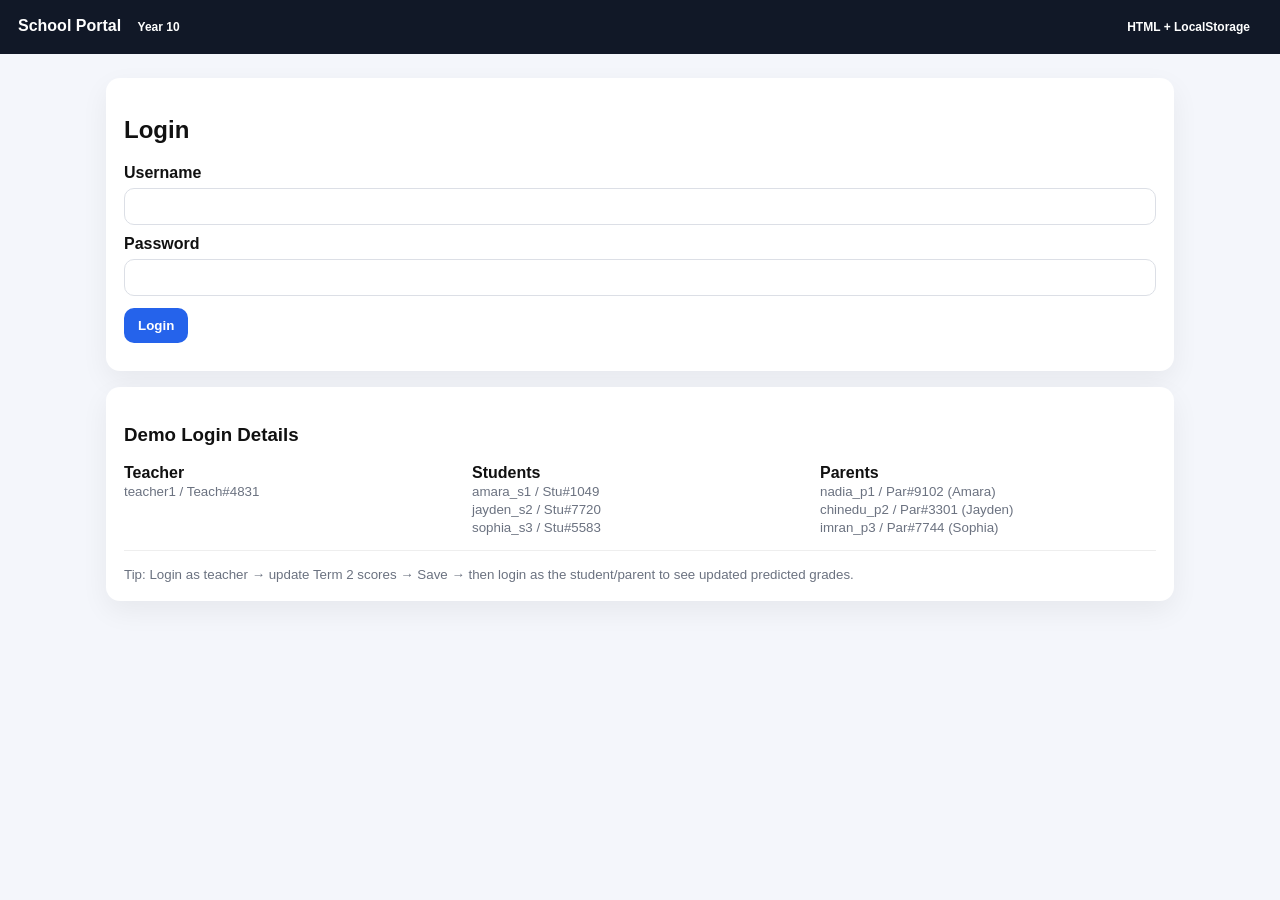
<file: index.html>
<!DOCTYPE html>
<html lang="en">
<head>
  <meta charset="UTF-8" />
  <meta name="viewport" content="width=device-width, initial-scale=1"/>
  <title>School Portal - Login</title>
  <link rel="stylesheet" href="style.css"/>
</head>
<body>
  <header>
    <div><strong>School Portal</strong> <span class="badge">Year 10</span></div>
    <div class="badge">HTML + LocalStorage</div>
  </header>

  <div class="container">
    <div class="card">
      <h2>Login</h2>

      <form id="loginForm">
        <label>Username</label>
        <input name="username" autocomplete="username" required />

        <label>Password</label>
        <input type="password" name="password" autocomplete="current-password" required />

        <div class="row" style="margin-top:12px;">
          <button type="submit">Login</button>
        </div>
        <div id="loginError" class="error"></div>
      </form>
    </div>

    <div class="card">
      <h3>Demo Login Details</h3>

      <div class="grid">
        <div>
          <strong>Teacher</strong><br/>
          <small class="muted">teacher1 / Teach#4831</small>
        </div>
        <div>
          <strong>Students</strong><br/>
          <small class="muted">
            amara_s1 / Stu#1049<br/>
            jayden_s2 / Stu#7720<br/>
            sophia_s3 / Stu#5583
          </small>
        </div>
        <div>
          <strong>Parents</strong><br/>
          <small class="muted">
            nadia_p1 / Par#9102 (Amara)<br/>
            chinedu_p2 / Par#3301 (Jayden)<br/>
            imran_p3 / Par#7744 (Sophia)
          </small>
        </div>
      </div>

      <hr/>
      <small class="muted">
        Tip: Login as teacher → update Term 2 scores → Save → then login as the student/parent to see updated predicted grades.
      </small>
    </div>
  </div>

  <script src="app.js"></script>
  <script>
    schoolPortal.handleLoginForm("loginForm", "loginError");
  </script>
</body>
</html>
</file>
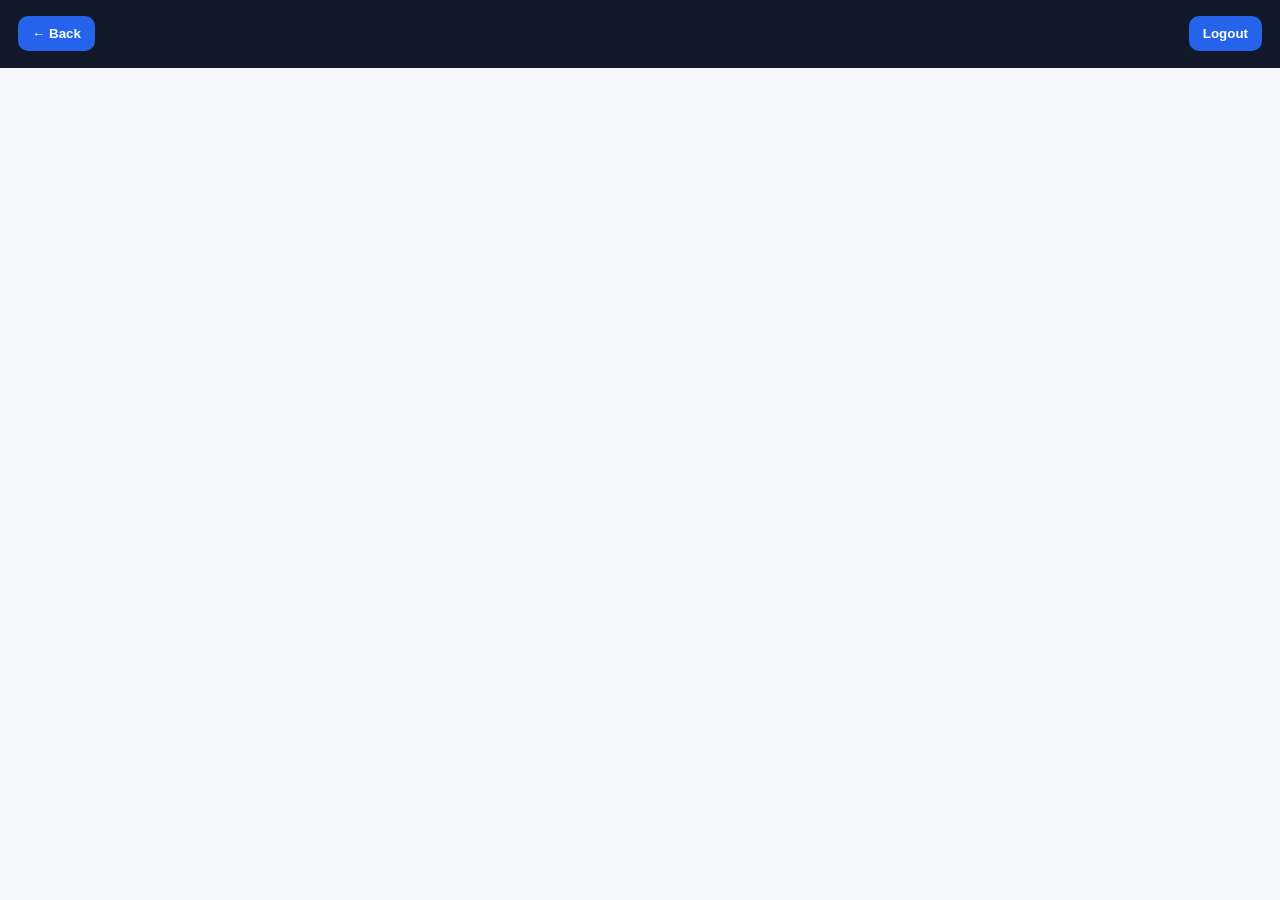
<file: english.html>
<!DOCTYPE html>
<html>
<head>
  <title>English</title>
  <link rel="stylesheet" href="style.css">
</head>
<body>

<header>
  <button onclick="history.back()">← Back</button>
  <h2 id="title"></h2>
  <span id="studentName"></span>
  <button onclick="schoolPortal.logout()">Logout</button>
</header>

<div class="container">
  <div id="content"></div>
</div>

<script src="app.js"></script>
<script>
  schoolPortal.renderSubjectPage("English");
</script>

</body>
</html>
</file>
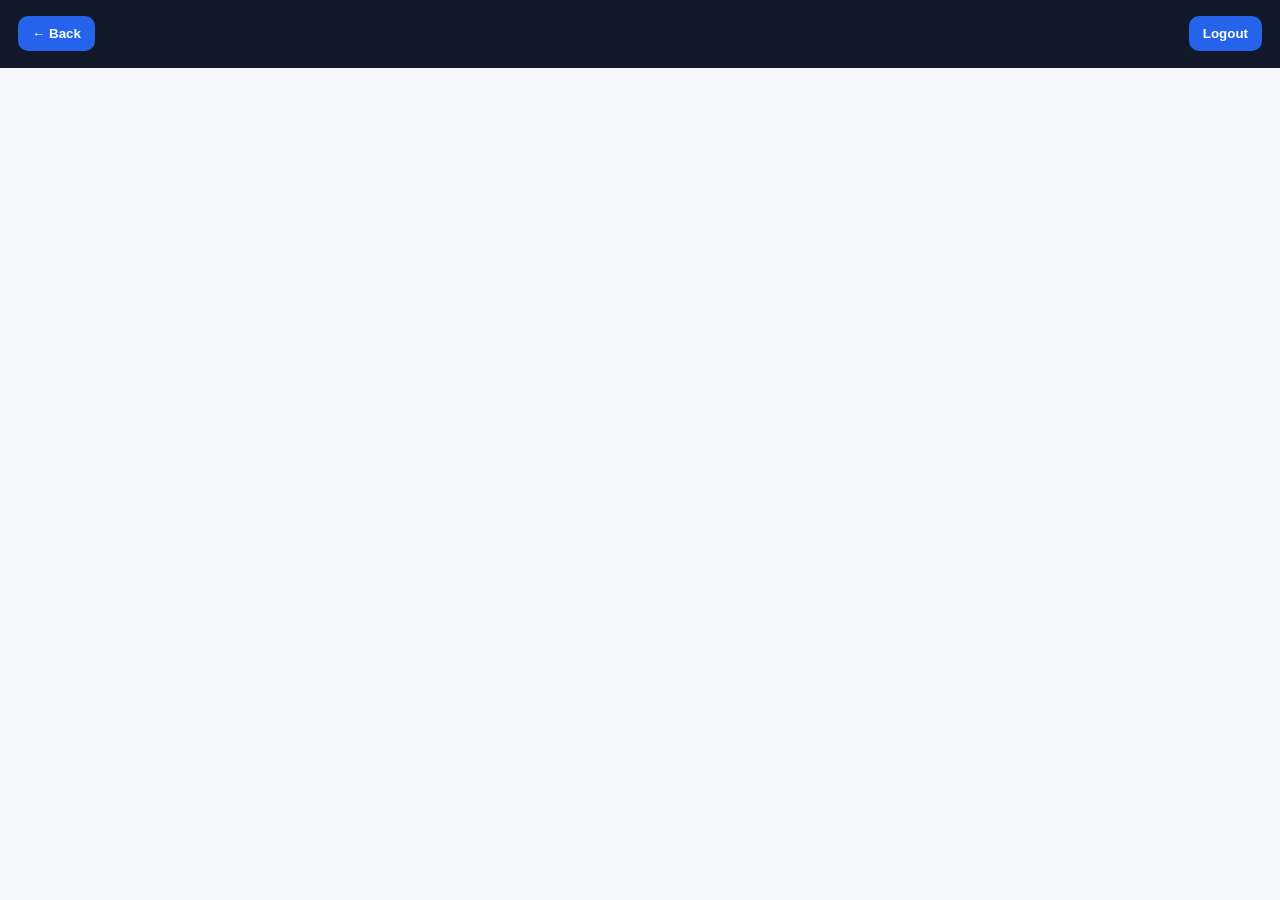
<file: maths.html>
<!DOCTYPE html>
<html>
<head>
  <title>Maths</title>
  <link rel="stylesheet" href="style.css">
</head>
<body>

<header>
  <button onclick="history.back()">← Back</button>
  <h2 id="title"></h2>
  <span id="studentName"></span>
  <button onclick="schoolPortal.logout()">Logout</button>
</header>

<div class="container">
  <div id="content"></div>
</div>

<script src="app.js"></script>
<script>
  schoolPortal.renderSubjectPage("Maths");
</script>

</body>
</html>
</file>
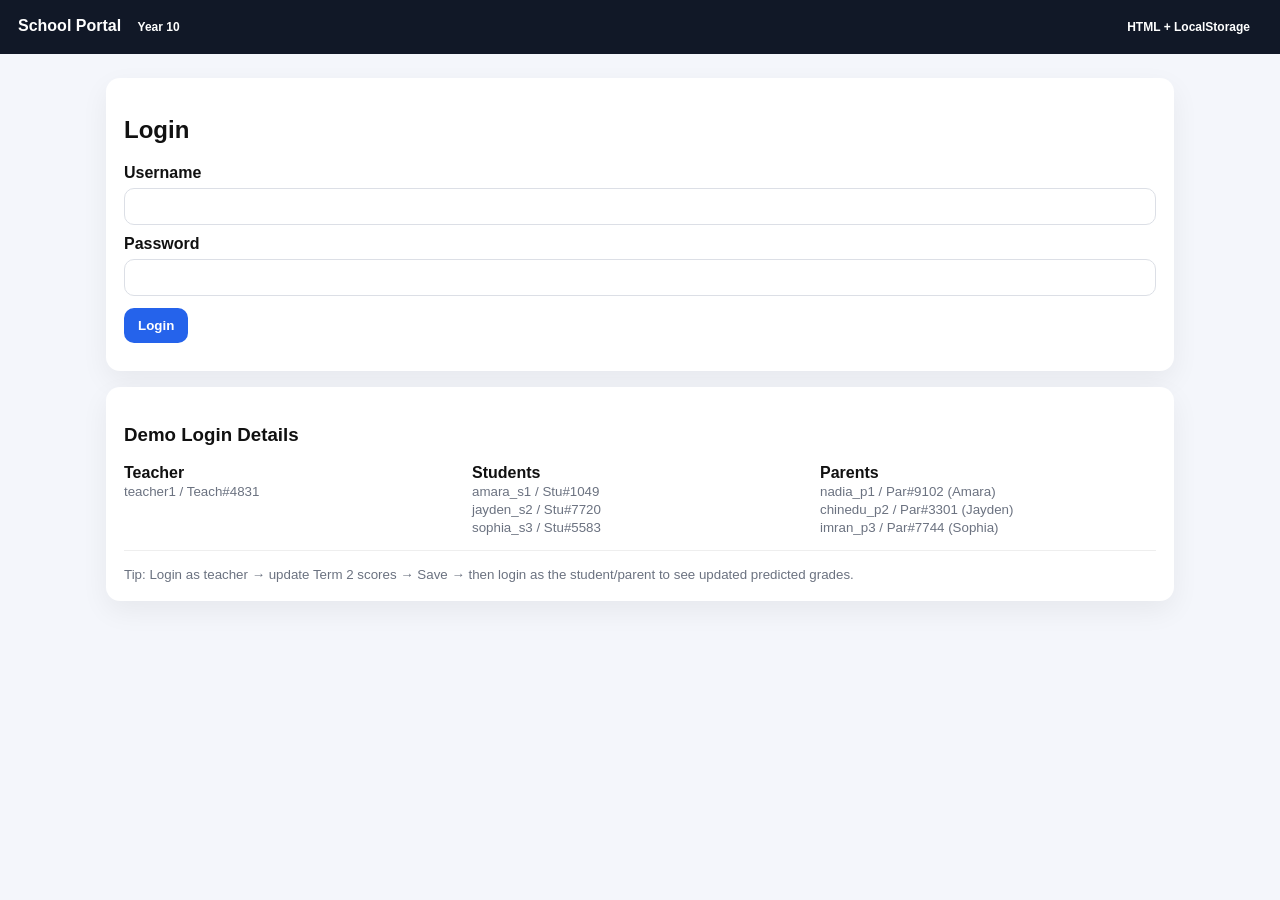
<file: parent.html>
<!DOCTYPE html>
<html lang="en">
<head>
  <meta charset="UTF-8" />
  <meta name="viewport" content="width=device-width, initial-scale=1"/>
  <title>Parent Portal</title>
  <link rel="stylesheet" href="style.css"/>
</head>
<body>
  <header>
    <div>
      <strong>School Portal</strong>
      <span class="badge" id="metaLine"></span>
    </div>
    <div class="row">
      <span class="badge" id="role"></span>
      <span class="badge" id="who"></span>
      <button class="secondary" onclick="schoolPortal.logout()">Logout</button>
    </div>
  </header>

  <div class="container">
    <div class="card">
      <div class="row" style="justify-content:space-between; align-items:flex-start;">
        <div>
          <h2>Child Overview</h2>
          <p><strong>Child:</strong> <span id="childName"></span></p>
          <p><small class="muted">See term grades, predicted results, and teacher comments.</small></p>
        </div>

        <!-- Email teacher -->
        <div style="min-width:220px;">
          <a id="emailTeacherBtn" class="badge" style="display:inline-block; padding:10px 12px; text-decoration:none;">
            Email Teacher
          </a>
        </div>
      </div>

      <div class="kpi">
        <div class="pill"><strong>Attendance</strong><span id="attendance">-</span></div>
        <div class="pill"><strong>Behaviour</strong><span id="behaviour">-</span></div>
        <div class="pill"><strong>Homework</strong><span id="homework">-</span></div>
      </div>

      <div id="pageError" class="error"></div>

      <hr/>

      <table>
        <thead>
          <tr>
            <th>Subject</th>
            <th>Term 1 Grade (Final)</th>
            <th>Term 2 Assessments Done</th>
            <th>Predicted End of Term 2</th>
            <th>Predicted End of Year</th>
          </tr>
        </thead>
        <tbody id="summaryBody"></tbody>
      </table>
    </div>

    <div id="details"></div>
  </div>

  <script src="app.js"></script>
  <script>
    schoolPortal.renderParentPage();
  </script>
</body>
</html>
</file>
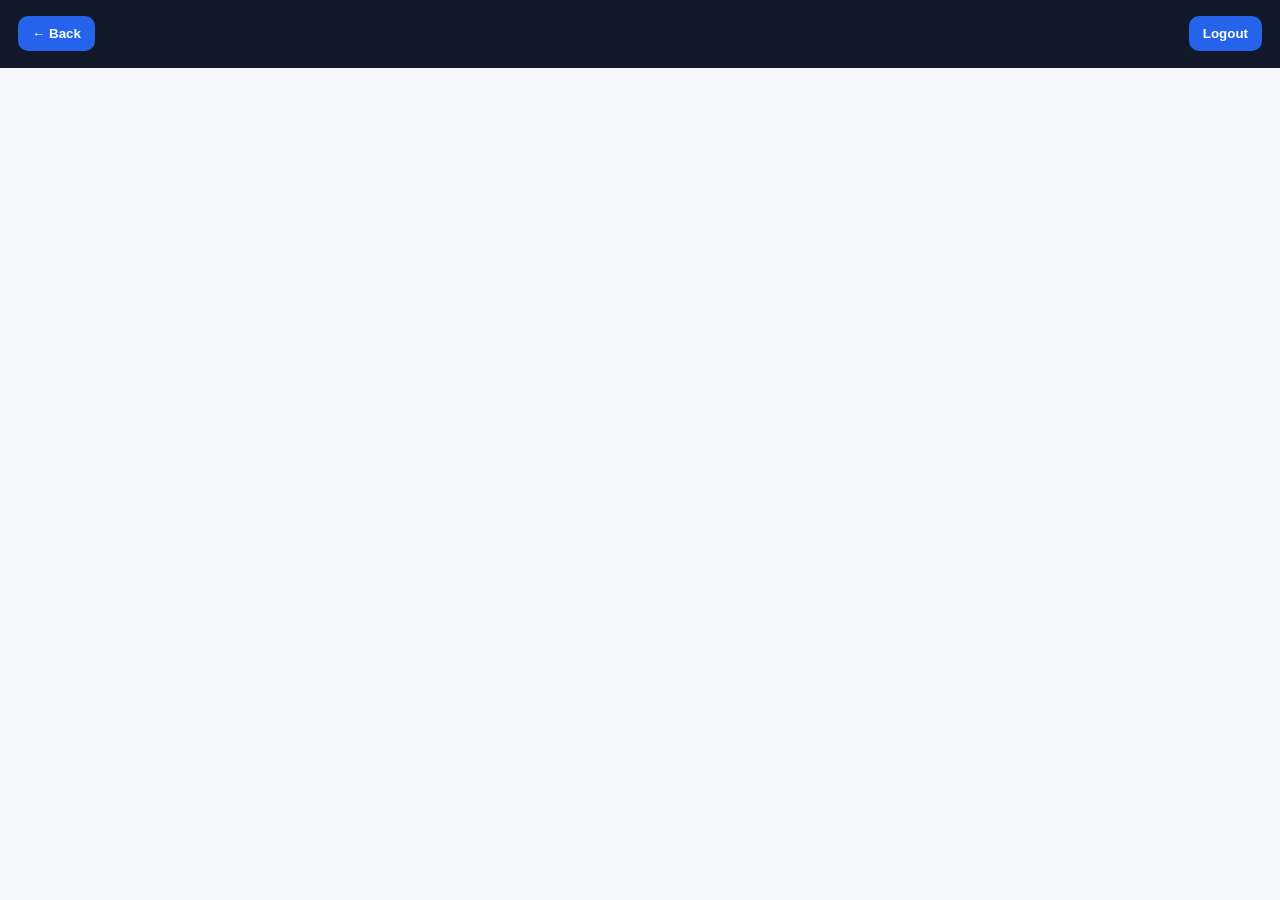
<file: science.html>
<!DOCTYPE html>
<html>
<head>
  <title>Science</title>
  <link rel="stylesheet" href="style.css">
</head>
<body>

<header>
  <button onclick="history.back()">← Back</button>
  <h2 id="title"></h2>
  <span id="studentName"></span>
  <button onclick="schoolPortal.logout()">Logout</button>
</header>

<div class="container">
  <div id="content"></div>
</div>

<script src="app.js"></script>
<script>
  schoolPortal.renderSubjectPage("Science");
</script>

</body>
</html>
</file>
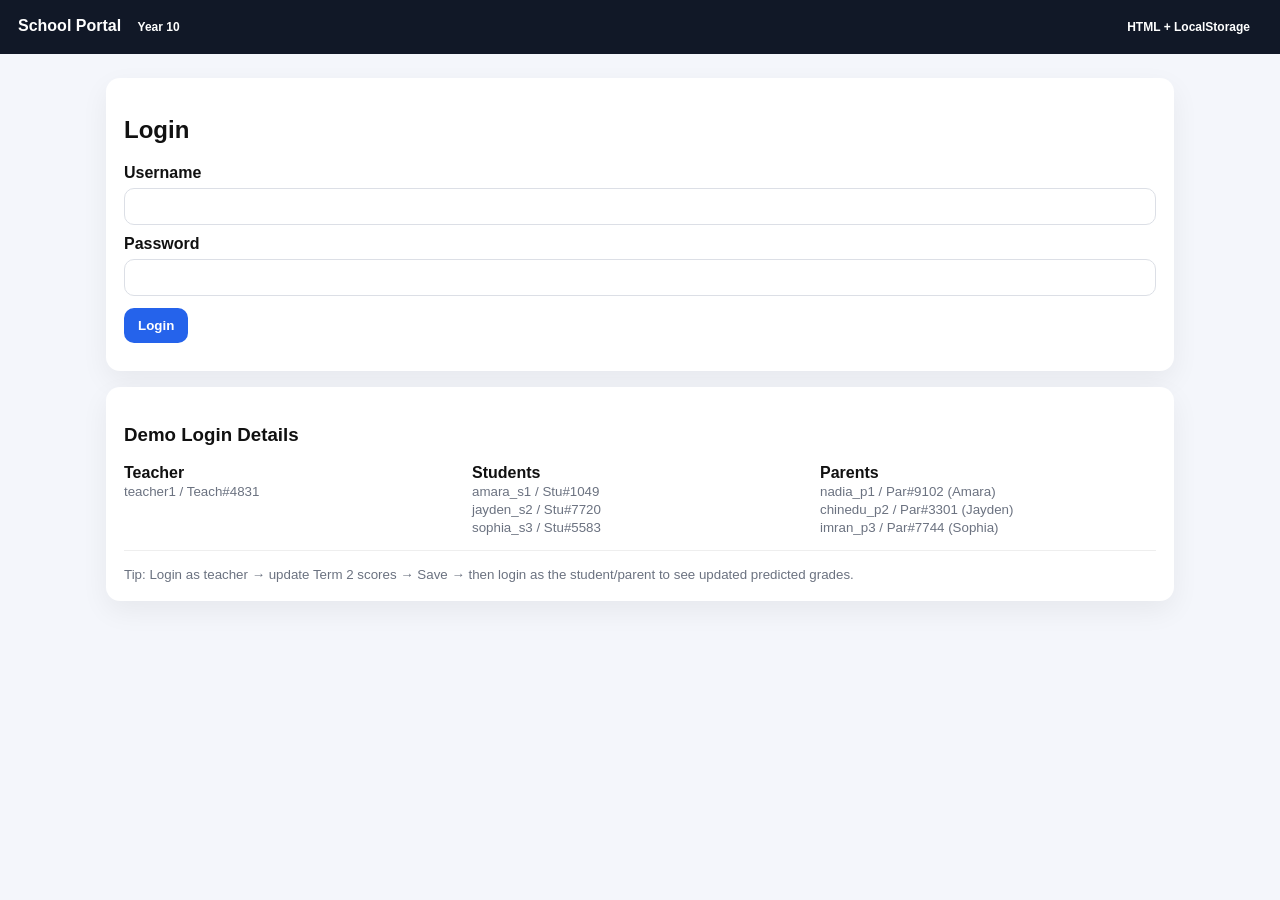
<file: student.html>
<!DOCTYPE html>
<html lang="en">
<head>
  <meta charset="UTF-8" />
  <meta name="viewport" content="width=device-width, initial-scale=1"/>
  <title>Student Portal</title>
  <link rel="stylesheet" href="style.css"/>
</head>
<body>
  <header>
    <div>
      <strong>School Portal</strong>
      <span class="badge" id="metaLine"></span>
    </div>
    <div class="row">
      <span class="badge" id="role"></span>
      <span class="badge" id="who"></span>
      <button class="secondary" onclick="schoolPortal.logout()">Logout</button>
    </div>
  </header>

  <div class="container">
    <div class="card">
      <h2>Overview</h2>

      <div class="kpi">
        <div class="pill"><strong>Attendance</strong><span id="attendance">-</span></div>
        <div class="pill"><strong>Behaviour</strong><span id="behaviour">-</span></div>
        <div class="pill"><strong>Homework</strong><span id="homework">-</span></div>
      </div>

      <div id="pageError" class="error"></div>

      <hr/>

      <table>
        <thead>
          <tr>
            <th>Subject</th>
            <th>Term 1 Grade (Final)</th>
            <th>Term 2 Assessments Done</th>
            <th>Predicted End of Term 2</th>
            <th>Predicted End of Year</th>
          </tr>
        </thead>
        <tbody id="summaryBody"></tbody>
      </table>
    </div>

    <div id="details"></div>
  </div>

  <script src="app.js"></script>
  <script>
    schoolPortal.renderStudentPage();
  </script>
</body>
</html>
</file>
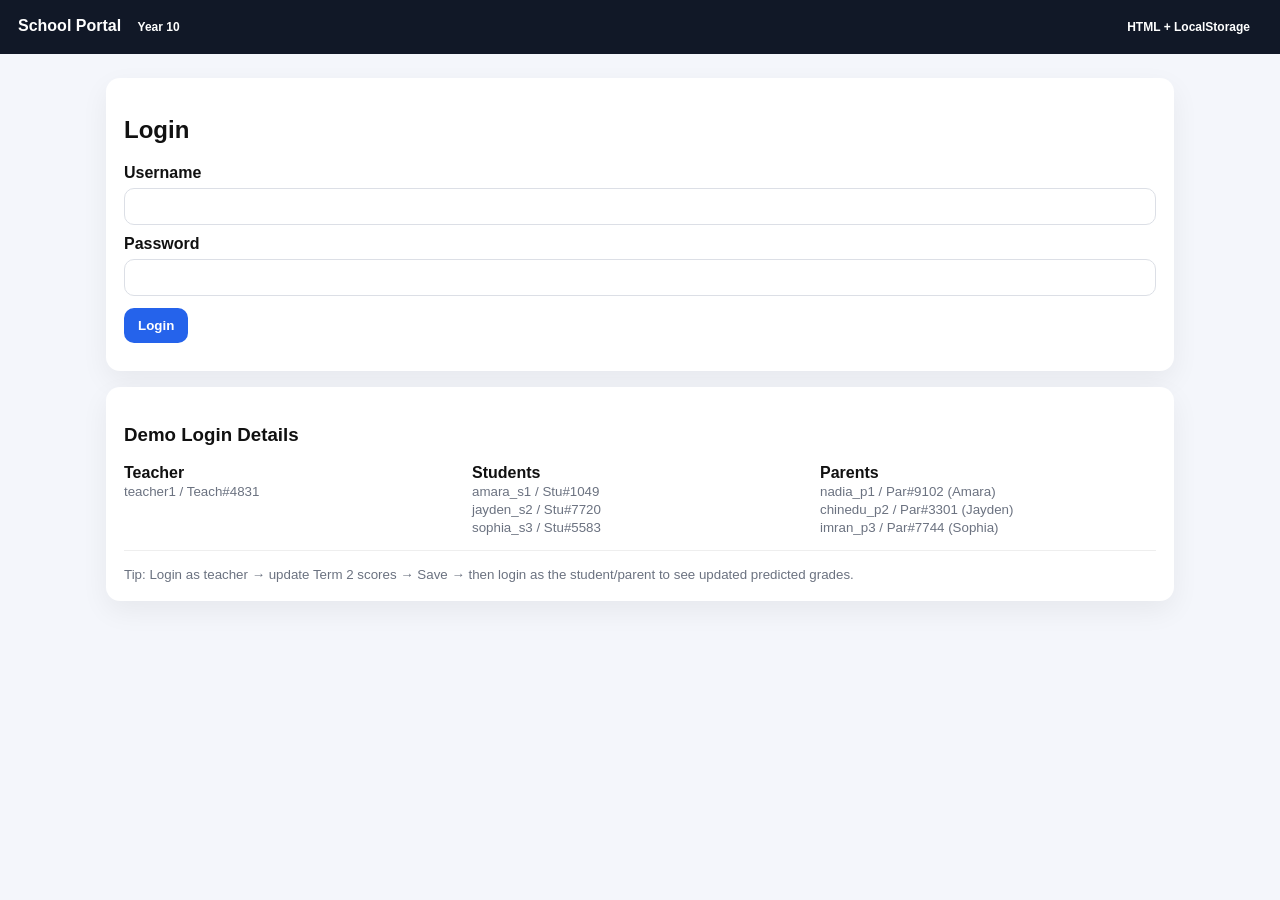
<file: teacher.html>
<!DOCTYPE html>
<html lang="en">
<head>
  <meta charset="UTF-8" />
  <meta name="viewport" content="width=device-width, initial-scale=1"/>
  <title>Teacher Portal</title>
  <link rel="stylesheet" href="style.css"/>
</head>

<body>

  <!-- HEADER -->
  <header>
    <div>
      <strong>School Portal</strong>
      <span class="badge" id="metaLine"></span>
    </div>

    <div class="row">
      <span class="badge" id="role"></span>
      <span class="badge" id="who"></span>
      <button class="secondary" onclick="schoolPortal.logout()">Logout</button>
    </div>
  </header>

  <div class="container">

    <div class="card">
      <h2>Teacher Dashboard</h2>

      <div class="row">

        <div style="flex:1; min-width:240px;">
          <label>Student</label>
          <select id="studentSelect"></select>
        </div>

        <div style="flex:1; min-width:240px;">
          <label>Subject</label>
          <select id="subjectSelect"></select>
        </div>

        <div style="align-self:flex-end;">
          <span class="badge" id="editingBadge">No student selected</span>
        </div>

      </div>

      <form id="teacherForm" style="margin-top:12px;">

        <div class="grid">
          <div>
            <label>Term 1 Final Grade</label>
            <select id="term1GradeSelect"></select>
          </div>
        </div>

        <hr/>

        <strong>Term 2 Assessments</strong>
        <div class="grid" id="assessmentInputs" style="margin-top:6px;"></div>

        <div class="progress-wrap" style="margin-top:12px;">
          <small class="muted" id="completionLabel">Term 2 completion: -</small>
          <div class="progress-bar">
            <div id="completionBar"></div>
          </div>
        </div>

        <div class="card" style="margin-top:14px; background:#fafbff;">
          <strong>Prediction Preview</strong>

          <p id="previewTerm2"></p>
          <p id="previewTerm3"></p>
          <p id="previewYear"></p>

        </div>

        <label>Comment for student</label>
        <textarea id="studentCommentInput"></textarea>

        <label>Comment for parent only</label>
        <textarea id="parentCommentInput"></textarea>

        <div class="row" style="margin-top:12px;">
          <button type="submit">Save</button>
          <button type="button" id="resetBtn" class="secondary">Reset Demo Data</button>
        </div>

        <div id="status"></div>

      </form>
    </div>

    <div class="card">
      <h3>Quick Test</h3>
      <ol>
        <li>Login as <span class="badge">teacher1</span></li>
        <li>Select student + subject</li>
        <li>Enter scores and click Save</li>
        <li>Check student/parent dashboards</li>
      </ol>
    </div>

    <p id="pageError" style="color:red;"></p>

  </div>

  <!-- JS (ONLY ONCE) -->
  <script src="app.js"></script>

  <script>
    document.addEventListener("DOMContentLoaded", function () {
      if (window.schoolPortal && window.schoolPortal.renderTeacherPage) {
        window.schoolPortal.renderTeacherPage();
      } else {
        document.getElementById("pageError").textContent =
          "JavaScript failed to load: schoolPortal.renderTeacherPage not found.";
      }
    });
  </script>

</body>
</html>
</file>
<file: style.css>
/* --------- GLOBAL --------- */
* {
  box-sizing: border-box;
  font-family: Arial, sans-serif;
}

body {
  margin: 0;
  background: #f4f6fb;
  color: #111;
}

/* --------- HEADER --------- */
header {
  background: #111827;
  color: #fff;
  padding: 14px 18px;
  display: flex;
  justify-content: space-between;
  align-items: center;
  flex-wrap: wrap;
  gap: 12px;
}

/* --------- LAYOUT --------- */
.container {
  max-width: 1100px;
  margin: 24px auto;
  padding: 0 16px;
}

.card {
  background: #fff;
  border-radius: 14px;
  padding: 18px;
  margin-bottom: 16px;
  box-shadow: 0 10px 28px rgba(0,0,0,0.06);
}

.grid {
  display: grid;
  grid-template-columns: repeat(auto-fit, minmax(260px, 1fr));
  gap: 12px;
}

.row {
  display: flex;
  flex-wrap: wrap;
  align-items: center;
  gap: 10px;
}

/* --------- FORM --------- */
label {
  display: block;
  font-weight: 600;
  margin: 10px 0 6px;
}

input,
select,
textarea {
  width: 100%;
  padding: 10px;
  border: 1px solid #dcdfe6;
  border-radius: 10px;
  transition: border 0.2s ease;
}

input:focus,
select:focus,
textarea:focus {
  outline: none;
  border-color: #2563eb;
}

textarea {
  min-height: 90px;
  resize: vertical;
}

/* --------- BUTTONS --------- */
button {
  padding: 10px 14px;
  border: none;
  border-radius: 10px;
  background: #2563eb;
  color: #fff;
  font-weight: 600;
  cursor: pointer;
  transition: background 0.2s ease;
}

button:hover {
  background: #1e4ed8;
}

button.secondary {
  background: #e5e7eb;
  color: #111;
}

button.secondary:hover {
  background: #d1d5db;
}

/* --------- EMAIL BUTTON (NO HTML CHANGE) --------- */
#emailTeacherBtn {
  display: inline-block;
  margin-top: 10px;
  padding: 10px 14px;
  border-radius: 10px;
  background: #2563eb;
  color: #fff;
  text-decoration: none;
  font-weight: 600;
  transition: background 0.2s ease;
}

#emailTeacherBtn:hover {
  background: #1e4ed8;
}

/* --------- BADGES --------- */
.badge {
  display: inline-block;
  padding: 6px 12px;
  border-radius: 999px;
  font-size: 12px;
  font-weight: 600;
  color: #fff;
}

.badge.teacher { background: #2563eb; }
.badge.student { background: #16a34a; }
.badge.parent  { background: #9333ea; }
.badge.info    { background: #111827; }

/* --------- TABLE --------- */
table {
  width: 100%;
  border-collapse: collapse;
  margin-top: 10px;
}

th, td {
  text-align: left;
  padding: 10px;
  border-bottom: 1px solid #eee;
  vertical-align: top;
}

th {
  background: #f9fafb;
}

/* --------- TEXT --------- */
small.muted {
  color: #6b7280;
}

.error {
  color: #dc2626;
  font-weight: 600;
  margin-top: 10px;
}

.success {
  color: #16a34a;
  font-weight: 600;
  margin-top: 10px;
}

hr {
  border: none;
  border-top: 1px solid #eee;
  margin: 14px 0;
}

/* --------- KPI --------- */
.kpi {
  display: flex;
  flex-wrap: wrap;
  gap: 10px;
}

.kpi .pill {
  background: #eef2ff;
  padding: 10px 12px;
  border-radius: 12px;
}

.kpi .pill strong {
  display: block;
  font-size: 14px;
}

.kpi .pill span {
  font-size: 13px;
  color: #374151;
}

/* --------- PROGRESS BAR --------- */
.progress-wrap {
  display: flex;
  flex-direction: column;
  gap: 6px;
}

.progress-bar {
  width: 100%;
  height: 8px;
  background: #e5e7eb;
  border-radius: 999px;
  overflow: hidden;
}

.progress-bar div {
  height: 100%;
  width: 0%;
  background: linear-gradient(to right, #22c55e, #3b82f6);
  transition: width 0.3s ease;
}

/* --------- HIDE EXTRA TEXT BELOW EMAIL BUTTON --------- */
#emailTeacherBtn + p,
#emailTeacherBtn ~ small {
  display: none;
}
</file>
